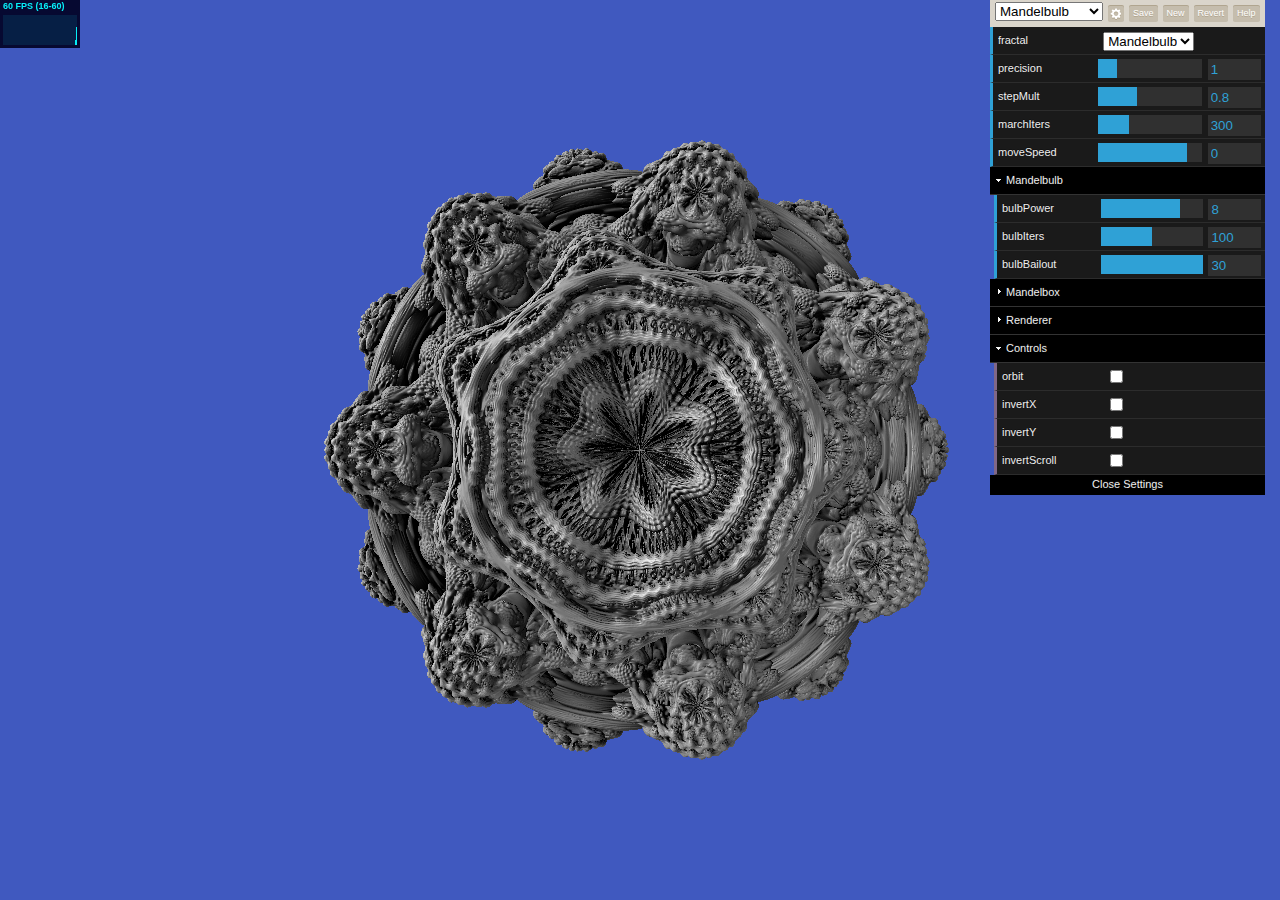
<file: index.html>
<!DOCTYPE html>
<html>
<head>
<meta http-equiv="Content-Type" content="text/html;charset=utf-8">
<title>3D Fractal Viewer</title>

<style type="text/css">
canvas:focus {
    outline: none;
}
/* remove the border */
body {
  border: 0;
  background-color: white;
  margin: 0;
}
/* make the canvas the size of the viewport */
canvas {
  width: 100vw;
  height: 100vh;
  display: block;
}
</style>
<script type="text/javascript" src="js/webgl-utils.js"></script>
<script type="text/javascript" src="js/initShaders2.js"></script>
<script type="text/javascript" src="js/MVnew.js"></script>
<script type="text/javascript" src="js/stats.min.js"></script>
<script type="text/javascript" src="js/dat.gui.min.js"></script>
<script type="text/javascript" src="js/fractal.js"></script>
</head>

<body>
<canvas id="gl-canvas" tabindex="1">
<!--<canvas id="gl-canvas" width="1920" height="1080" tabindex="1">-->
Oops ... your browser doesn't support the HTML5 canvas element
</canvas>
</body>
</html>
</file>
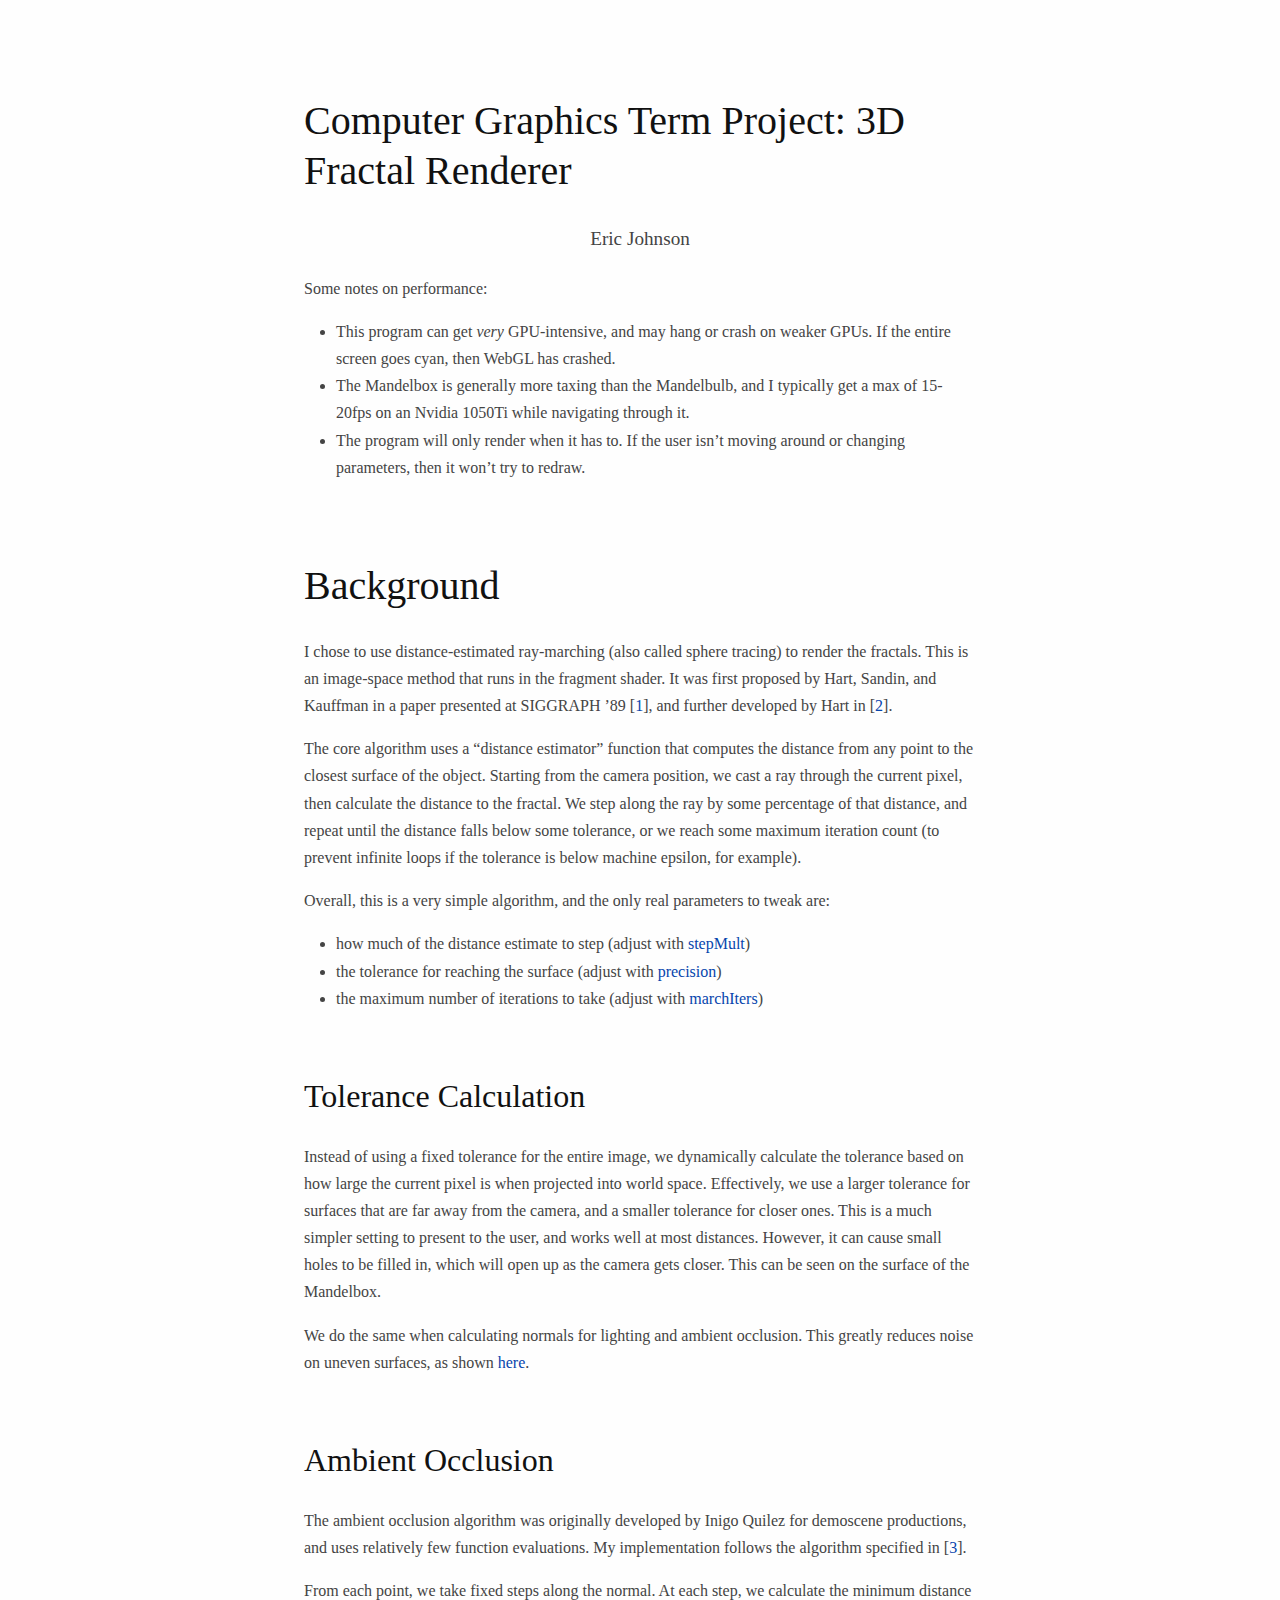
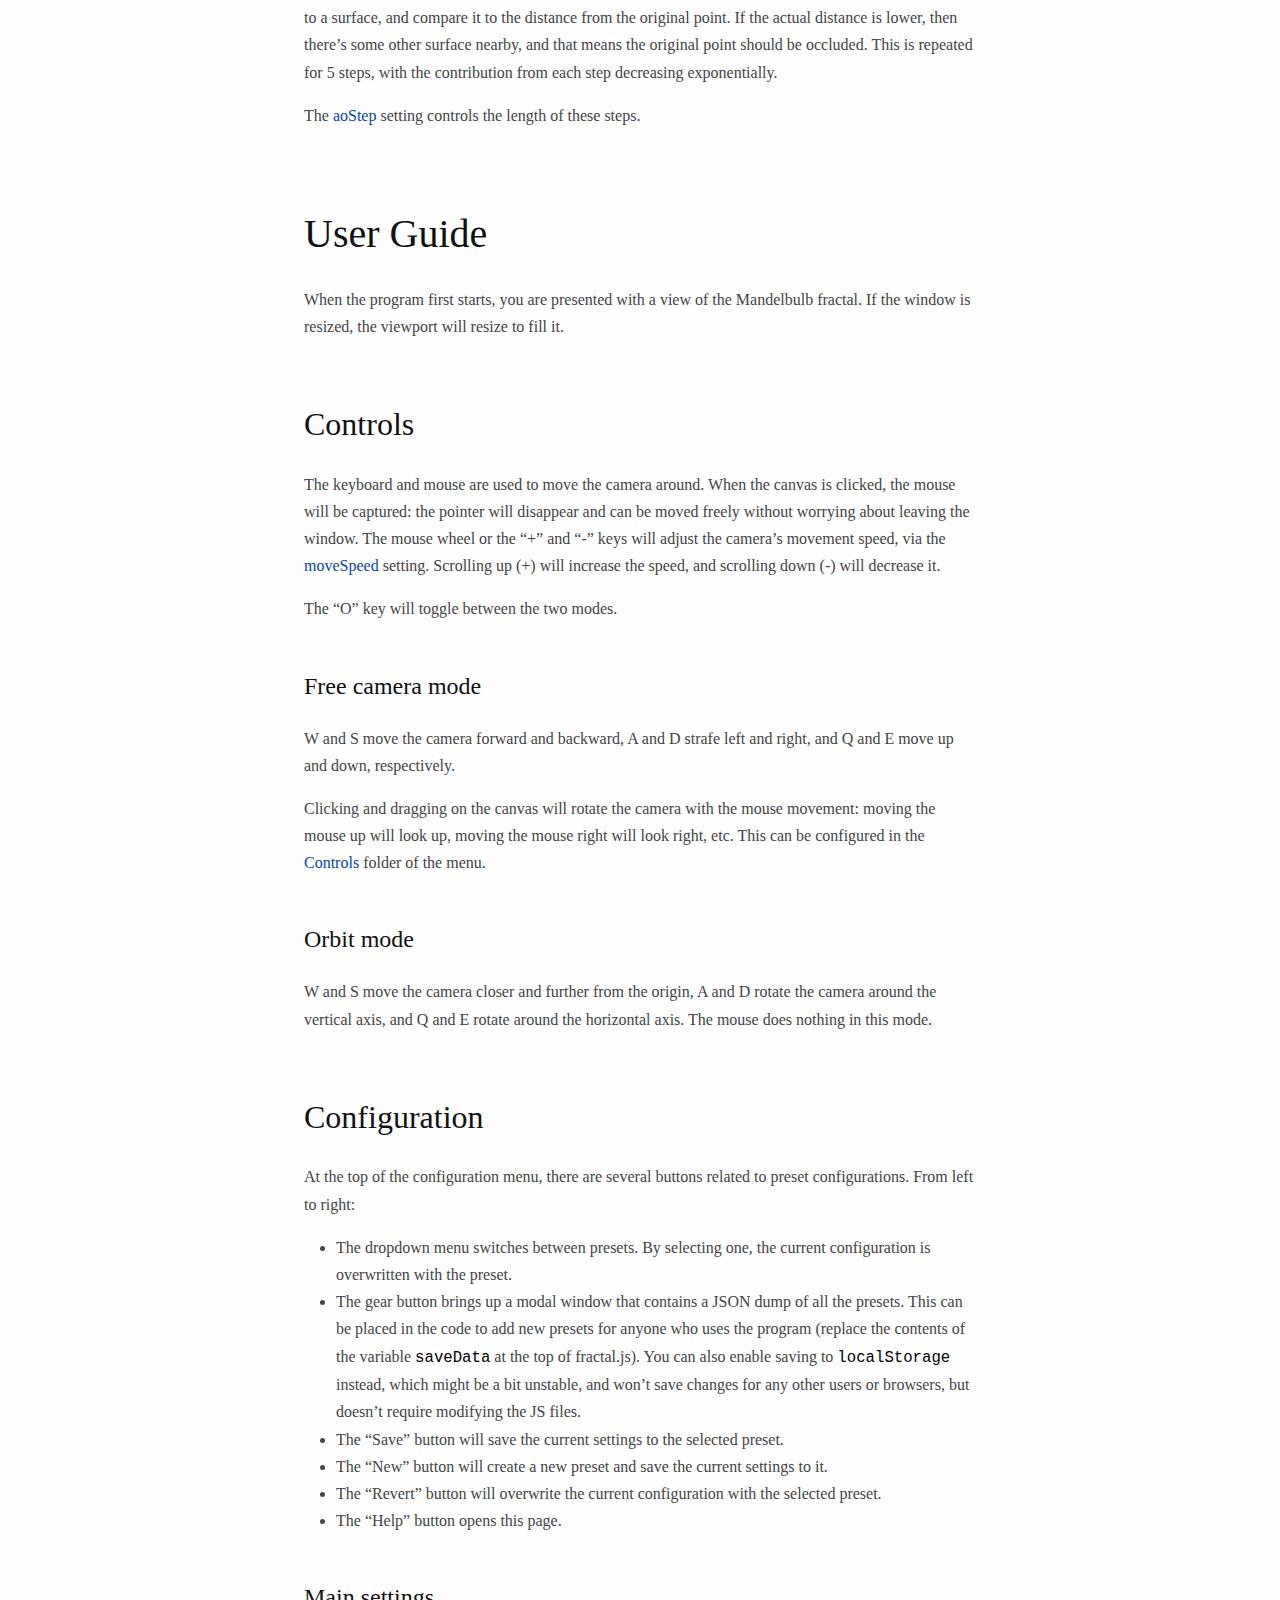
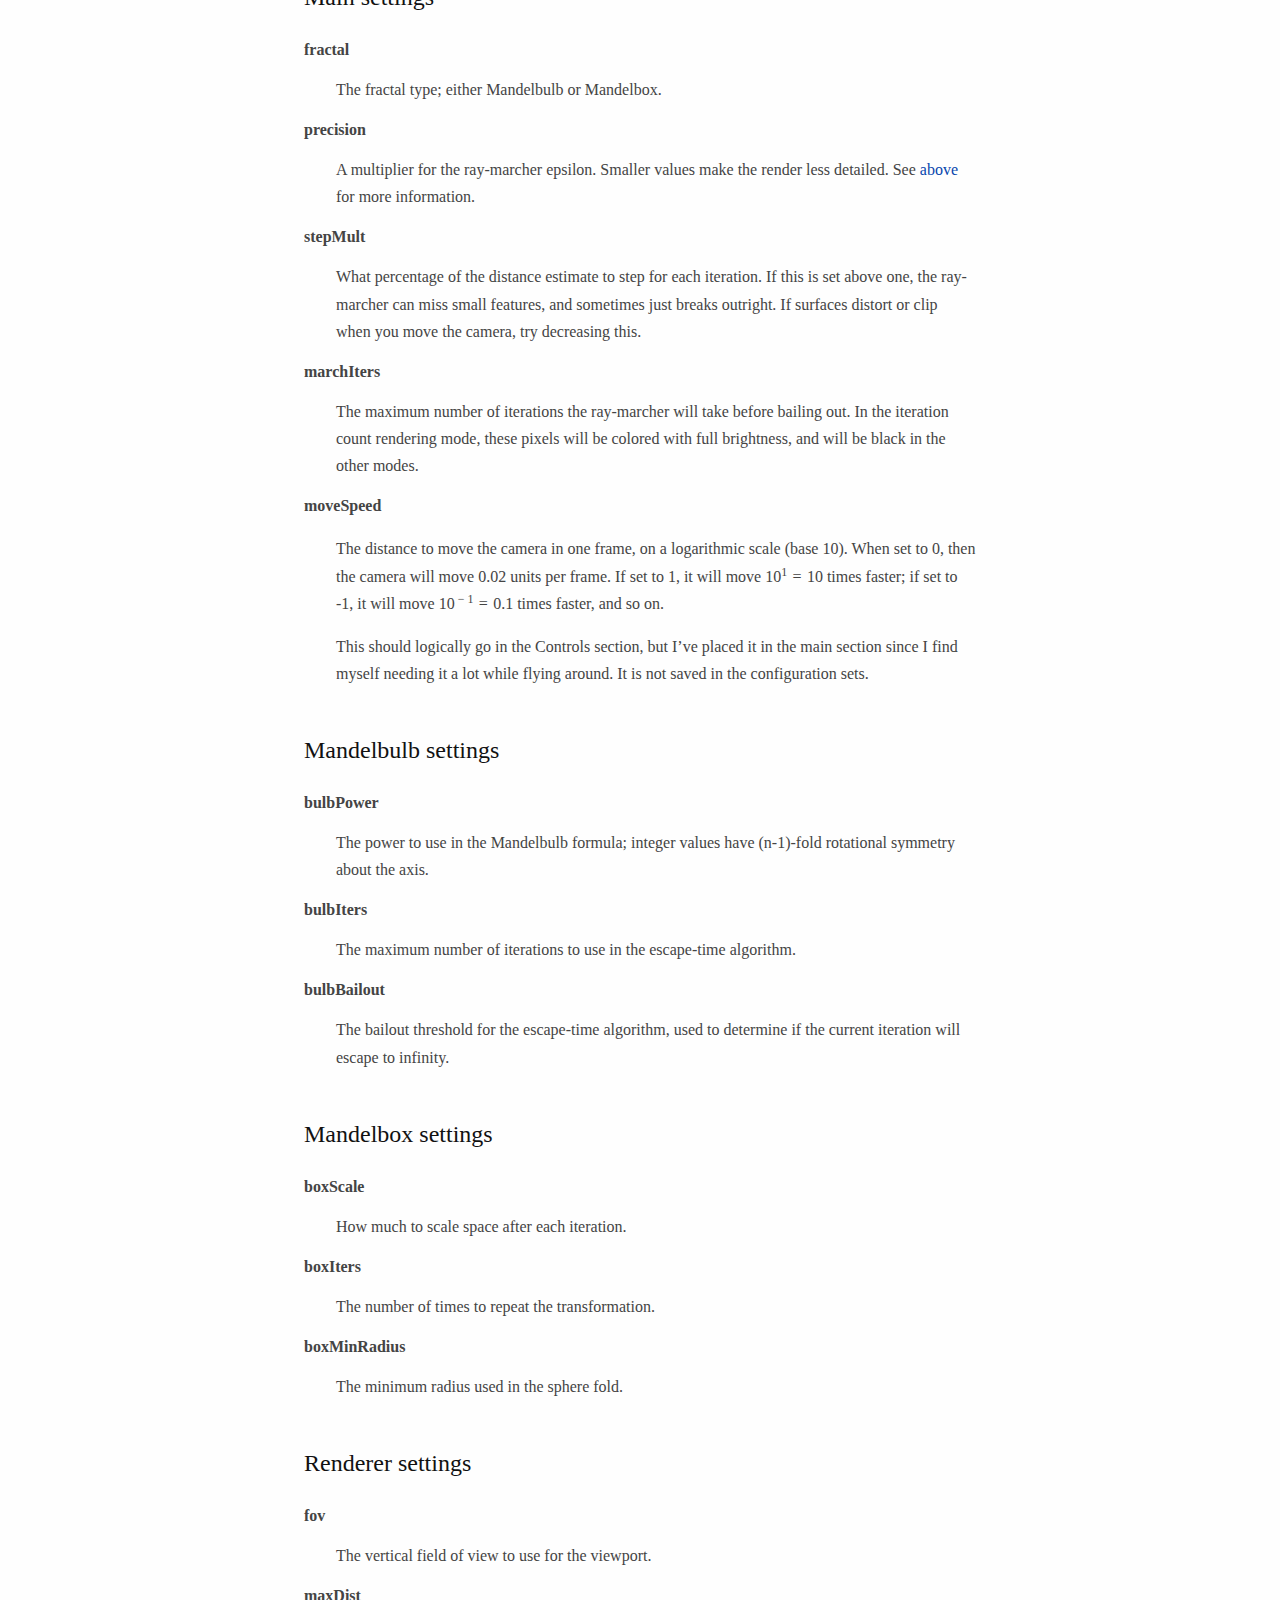
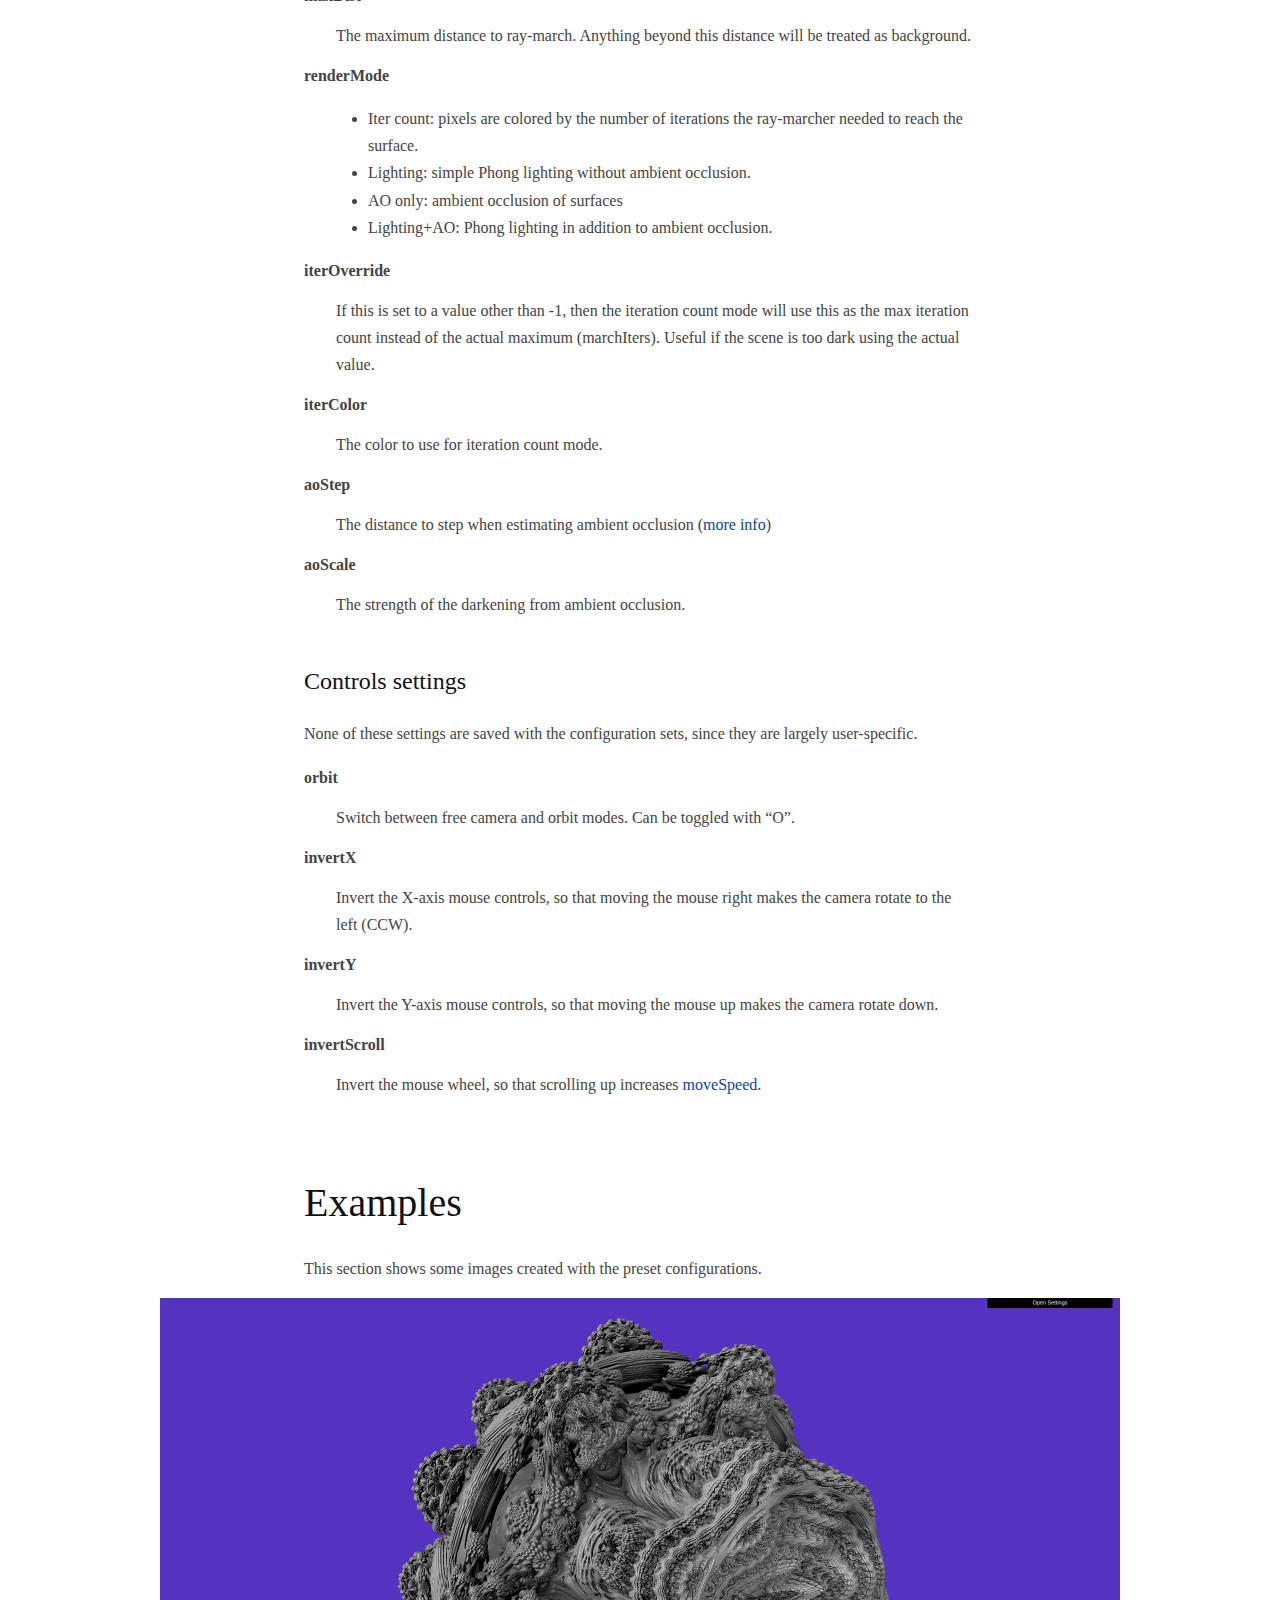
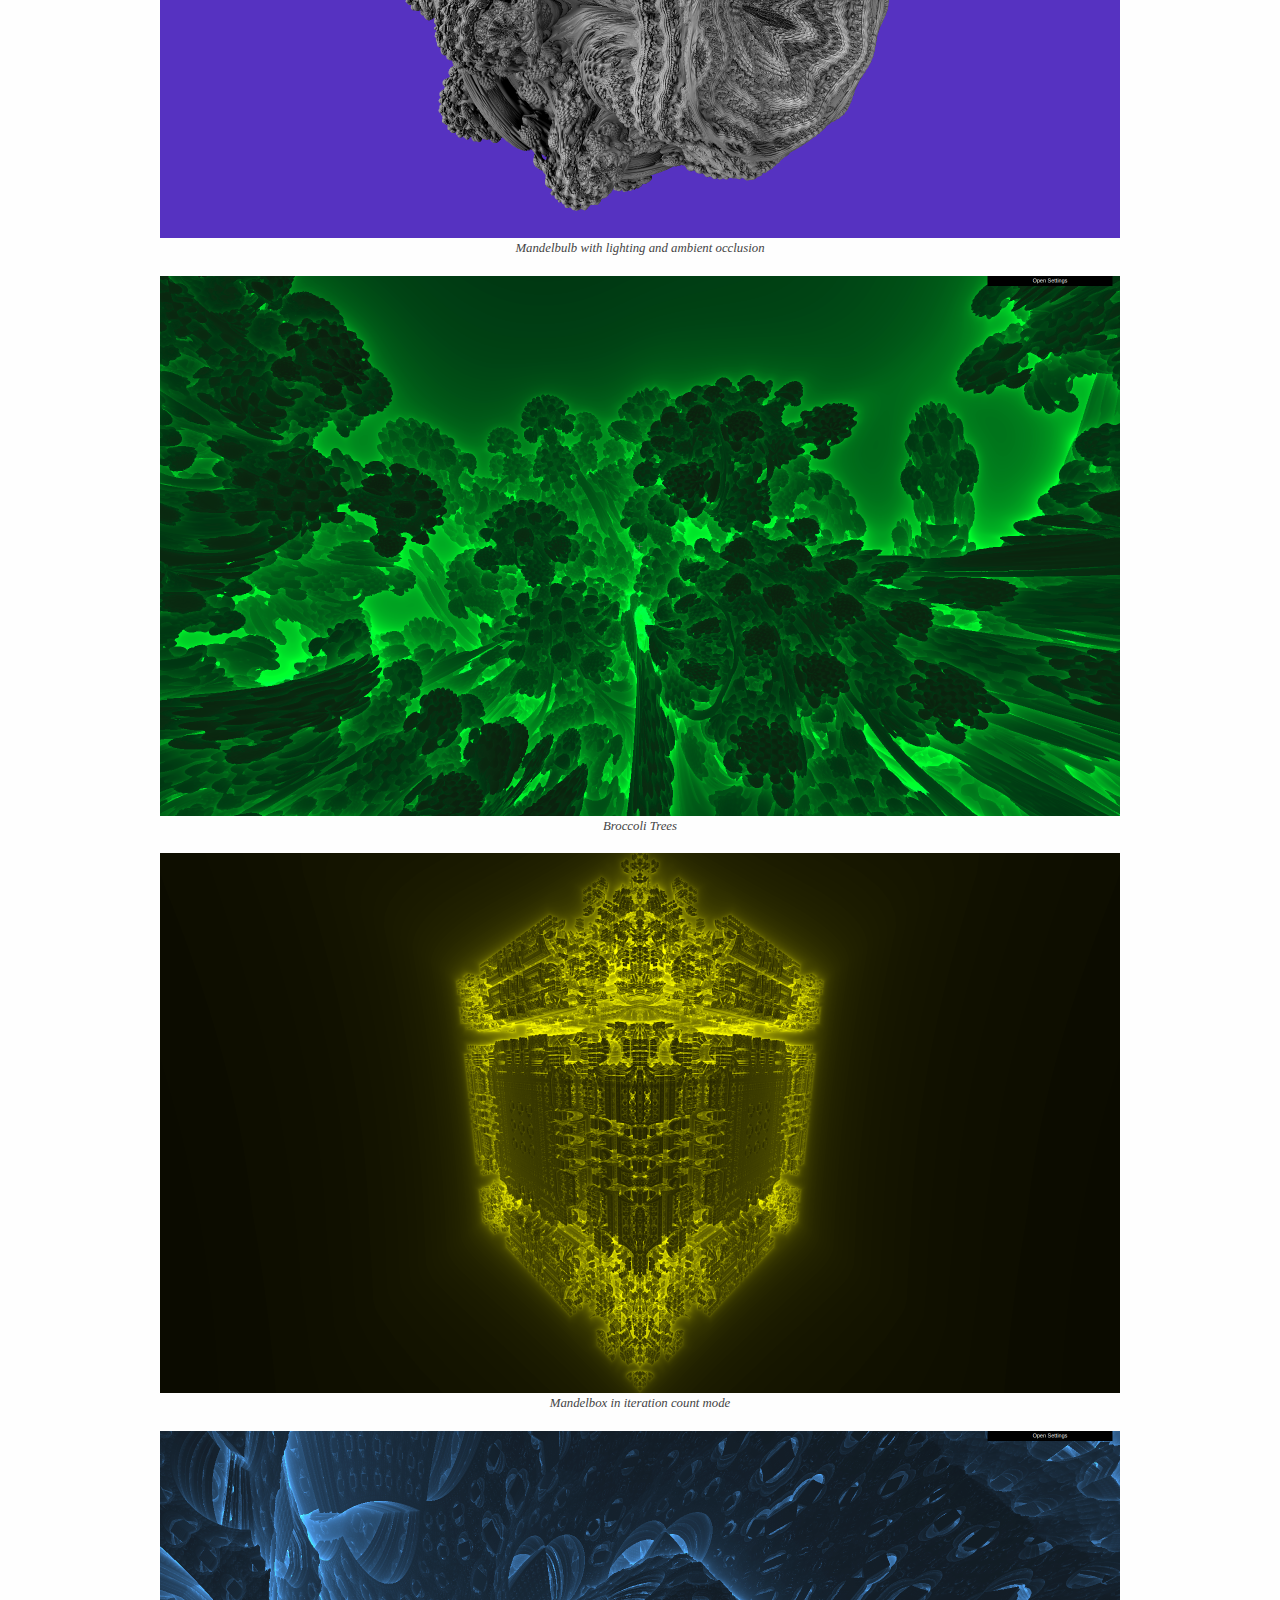
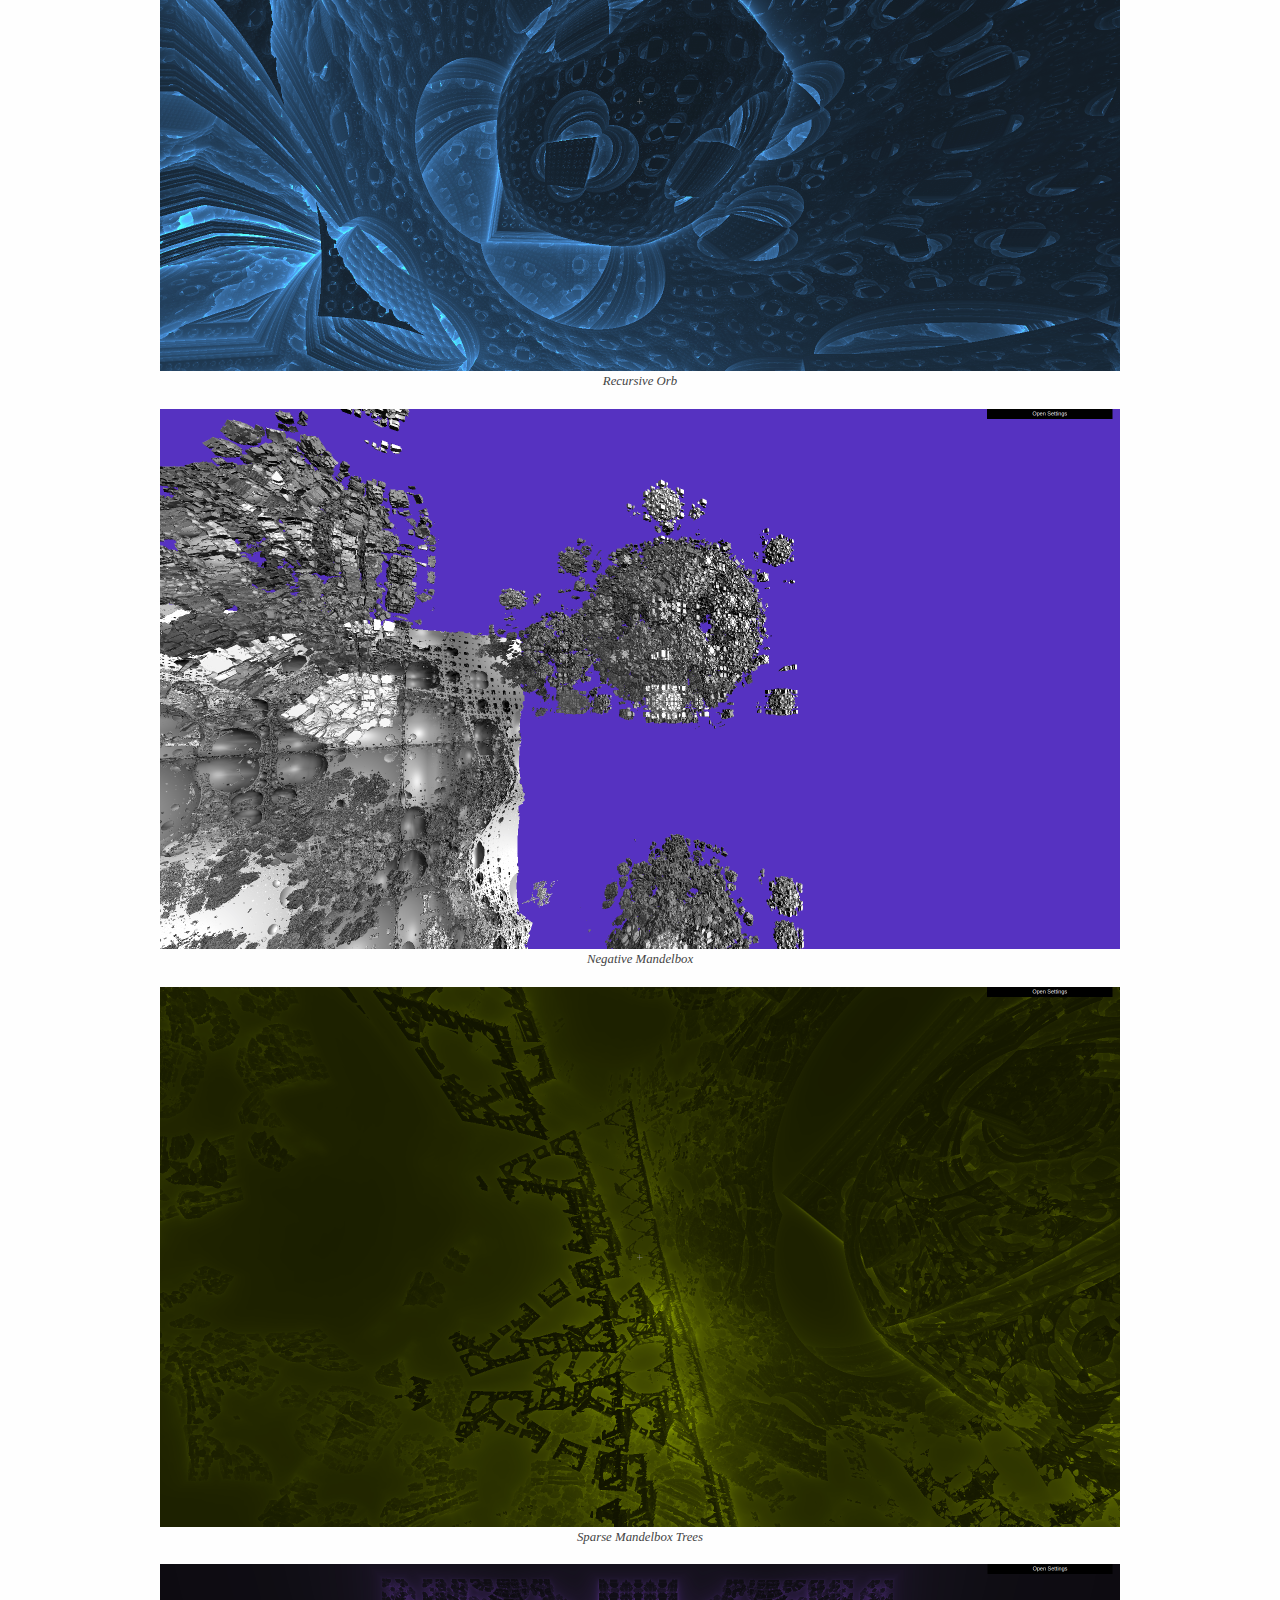
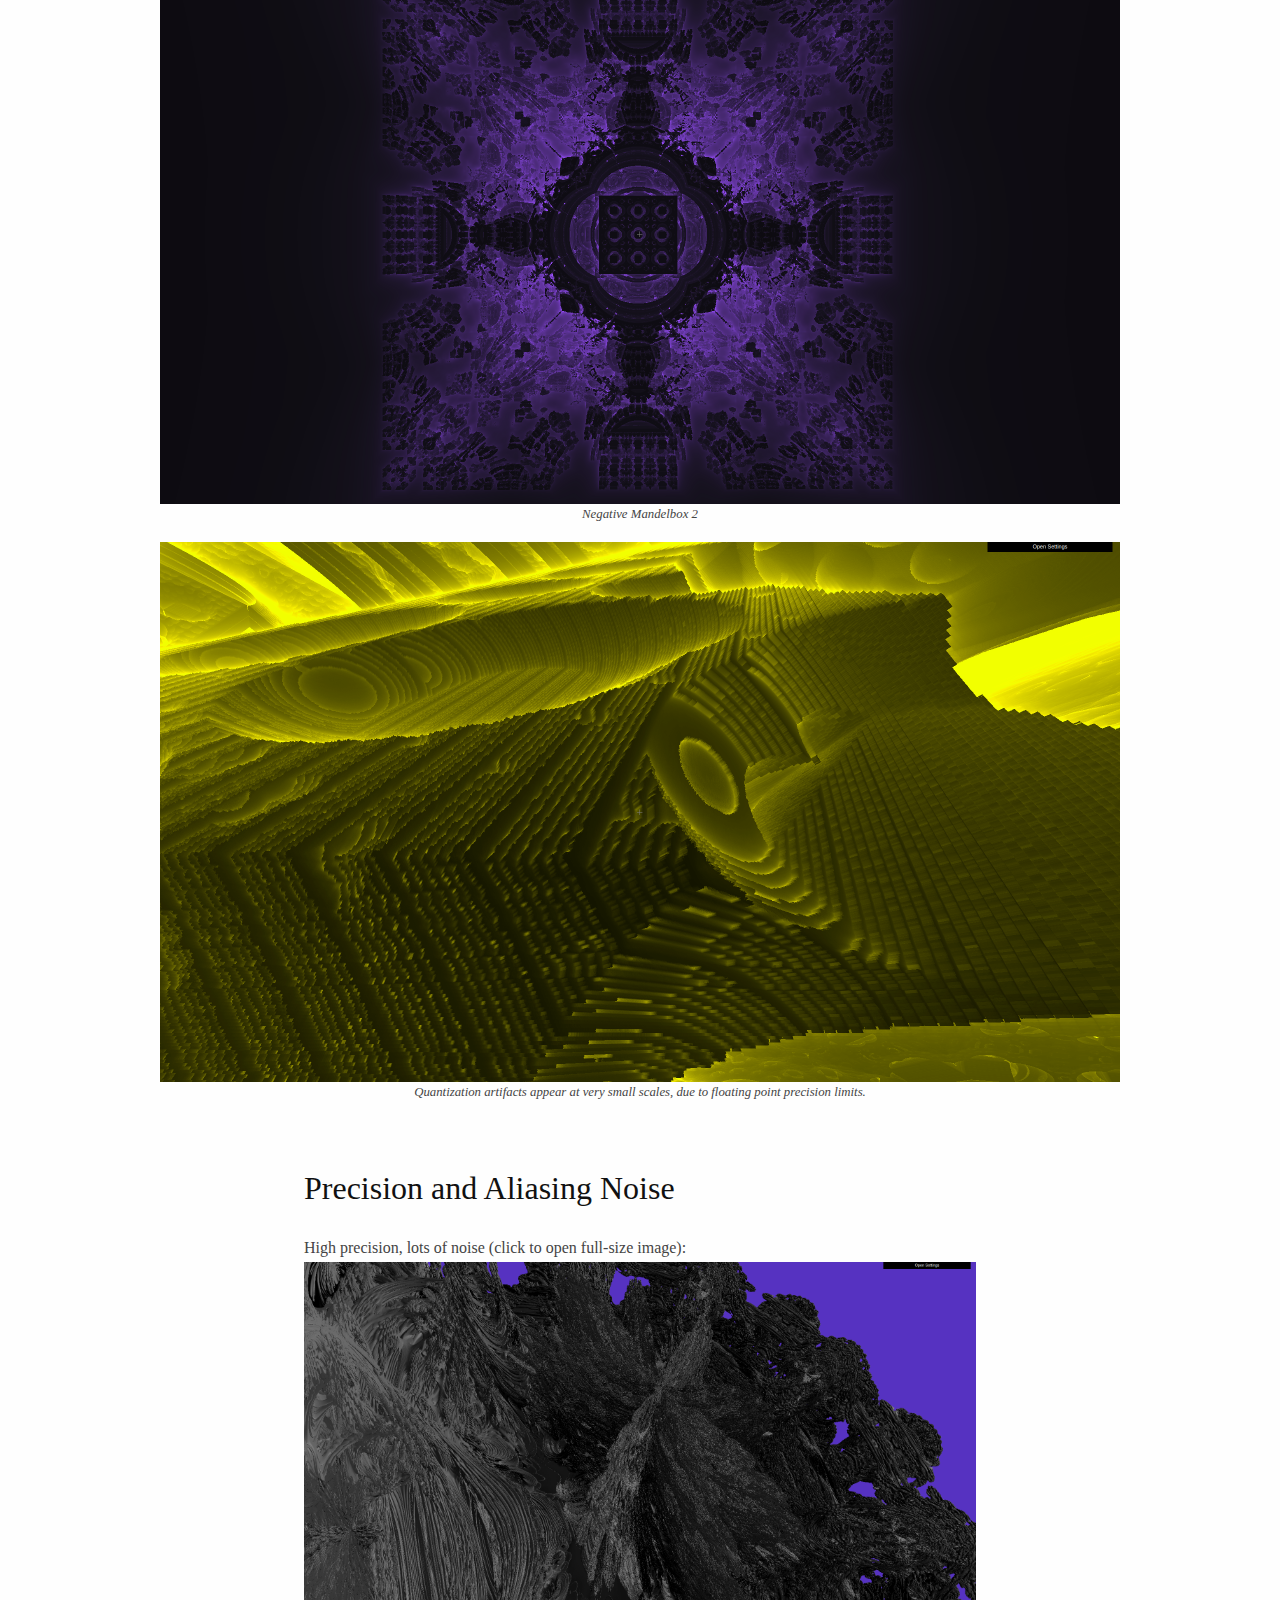
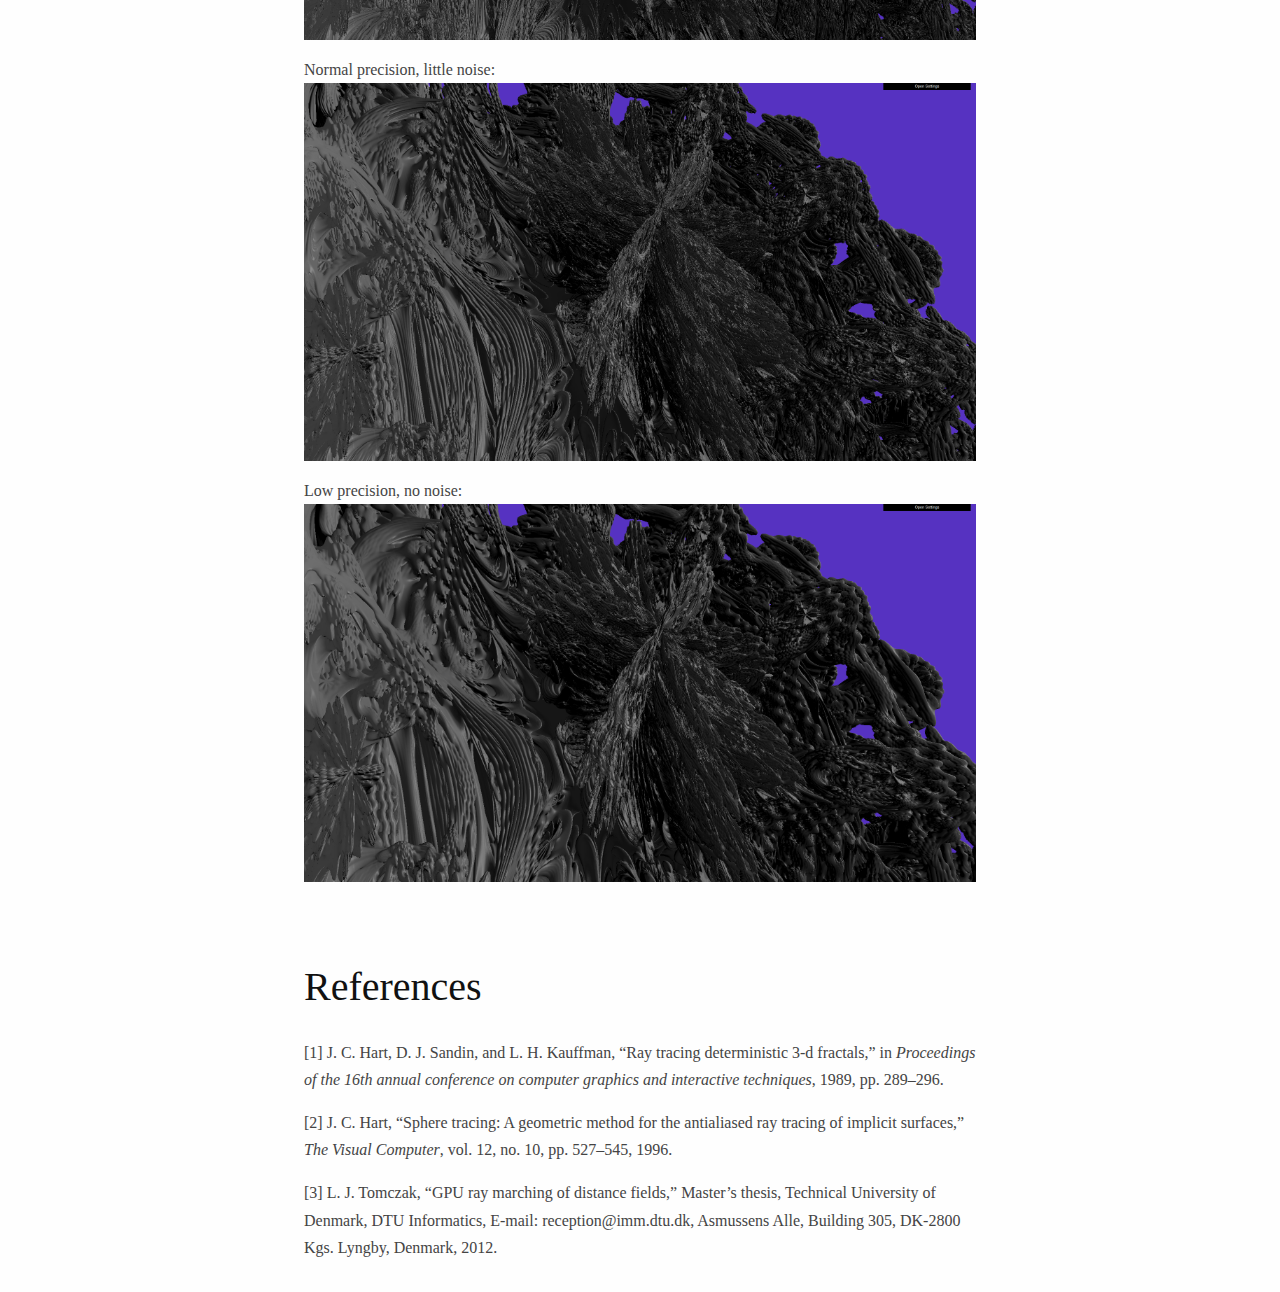
<file: manual.html>
<!DOCTYPE html>
<html xmlns="http://www.w3.org/1999/xhtml" lang="" xml:lang="">
<head>
  <meta charset="utf-8" />
  <meta name="generator" content="pandoc" />
  <meta name="viewport" content="width=device-width, initial-scale=1.0, user-scalable=yes" />
  <meta name="author" content="Eric Johnson" />
  <title>Computer Graphics Term Project: 3D Fractal Renderer</title>
  <style type="text/css">
      code{white-space: pre-wrap;}
      span.smallcaps{font-variant: small-caps;}
      span.underline{text-decoration: underline;}
      div.column{display: inline-block; vertical-align: top; width: 50%;}
  </style>
  <link rel="stylesheet" href="manual.css" />
  <!--[if lt IE 9]>
    <script src="//cdnjs.cloudflare.com/ajax/libs/html5shiv/3.7.3/html5shiv-printshiv.min.js"></script>
  <![endif]-->
</head>
<body>
<header id="title-block-header">
<h1 class="title">Computer Graphics Term Project: 3D Fractal Renderer</h1>
<p class="author">Eric Johnson</p>
</header>
<p>Some notes on performance:</p>
<ul>
<li>This program can get <em>very</em> GPU-intensive, and may hang or crash on weaker GPUs. If the entire screen goes cyan, then WebGL has crashed.</li>
<li>The Mandelbox is generally more taxing than the Mandelbulb, and I typically get a max of 15-20fps on an Nvidia 1050Ti while navigating through it.</li>
<li>The program will only render when it has to. If the user isn’t moving around or changing parameters, then it won’t try to redraw.</li>
</ul>
<h1 id="background">Background</h1>
<p>I chose to use distance-estimated ray-marching (also called sphere tracing) to render the fractals. This is an image-space method that runs in the fragment shader. It was first proposed by Hart, Sandin, and Kauffman in a paper presented at SIGGRAPH ’89 <span class="citation" data-cites="Hart:1989:RTD:74333.74363">[<a href="#ref-Hart:1989:RTD:74333.74363">1</a>]</span>, and further developed by Hart in <span class="citation" data-cites="hart1996">[<a href="#ref-hart1996">2</a>]</span>.</p>
<p>The core algorithm uses a “distance estimator” function that computes the distance from any point to the closest surface of the object. Starting from the camera position, we cast a ray through the current pixel, then calculate the distance to the fractal. We step along the ray by some percentage of that distance, and repeat until the distance falls below some tolerance, or we reach some maximum iteration count (to prevent infinite loops if the tolerance is below machine epsilon, for example).</p>
<p>Overall, this is a very simple algorithm, and the only real parameters to tweak are:</p>
<ul>
<li>how much of the distance estimate to step (adjust with <a href="#stepMult">stepMult</a>)</li>
<li>the tolerance for reaching the surface (adjust with <a href="#precision">precision</a>)</li>
<li>the maximum number of iterations to take (adjust with <a href="#marchIters">marchIters</a>)</li>
</ul>
<h2 id="tolerance-calculation">Tolerance Calculation</h2>
<p>Instead of using a fixed tolerance for the entire image, we dynamically calculate the tolerance based on how large the current pixel is when projected into world space. Effectively, we use a larger tolerance for surfaces that are far away from the camera, and a smaller tolerance for closer ones. This is a much simpler setting to present to the user, and works well at most distances. However, it can cause small holes to be filled in, which will open up as the camera gets closer. This can be seen on the surface of the Mandelbox.</p>
<p>We do the same when calculating normals for lighting and ambient occlusion. This greatly reduces noise on uneven surfaces, as shown <a href="#aliasing-comparison">here</a>.</p>
<h2 id="ambient-occlusion">Ambient Occlusion</h2>
<p>The ambient occlusion algorithm was originally developed by Inigo Quilez for demoscene productions, and uses relatively few function evaluations. My implementation follows the algorithm specified in <span class="citation" data-cites="gpu-ray-marching">[<a href="#ref-gpu-ray-marching">3</a>]</span>.</p>
<p>From each point, we take fixed steps along the normal. At each step, we calculate the minimum distance to a surface, and compare it to the distance from the original point. If the actual distance is lower, then there’s some other surface nearby, and that means the original point should be occluded. This is repeated for 5 steps, with the contribution from each step decreasing exponentially.</p>
<p>The <a href="#aoStep">aoStep</a> setting controls the length of these steps.</p>
<h1 id="user-guide">User Guide</h1>
<p>When the program first starts, you are presented with a view of the Mandelbulb fractal. If the window is resized, the viewport will resize to fill it.</p>
<h2 id="controls">Controls</h2>
<p>The keyboard and mouse are used to move the camera around. When the canvas is clicked, the mouse will be captured: the pointer will disappear and can be moved freely without worrying about leaving the window. The mouse wheel or the “+” and “-” keys will adjust the camera’s movement speed, via the <a href="#moveSpeed">moveSpeed</a> setting. Scrolling up (+) will increase the speed, and scrolling down (-) will decrease it.</p>
<p>The “O” key will toggle between the two modes.</p>
<h3 id="free-camera-mode">Free camera mode</h3>
<p>W and S move the camera forward and backward, A and D strafe left and right, and Q and E move up and down, respectively.</p>
<p>Clicking and dragging on the canvas will rotate the camera with the mouse movement: moving the mouse up will look up, moving the mouse right will look right, etc. This can be configured in the <a href="#controls-settings">Controls</a> folder of the menu.</p>
<h3 id="orbit-mode">Orbit mode</h3>
<p>W and S move the camera closer and further from the origin, A and D rotate the camera around the vertical axis, and Q and E rotate around the horizontal axis. The mouse does nothing in this mode.</p>
<h2 id="configuration">Configuration</h2>
<p>At the top of the configuration menu, there are several buttons related to preset configurations. From left to right:</p>
<ul>
<li>The dropdown menu switches between presets. By selecting one, the current configuration is overwritten with the preset.</li>
<li>The gear button brings up a modal window that contains a JSON dump of all the presets. This can be placed in the code to add new presets for anyone who uses the program (replace the contents of the variable <code>saveData</code> at the top of fractal.js). You can also enable saving to <code>localStorage</code> instead, which might be a bit unstable, and won’t save changes for any other users or browsers, but doesn’t require modifying the JS files.</li>
<li>The “Save” button will save the current settings to the selected preset.</li>
<li>The “New” button will create a new preset and save the current settings to it.</li>
<li>The “Revert” button will overwrite the current configuration with the selected preset.</li>
<li>The “Help” button opens this page.</li>
</ul>
<h3 id="main-settings">Main settings</h3>
<dl>
<dt><span id="fractal"><strong>fractal</strong></span></dt>
<dd>The fractal type; either Mandelbulb or Mandelbox.
</dd>
<dt><span id="precision"><strong>precision</strong></span></dt>
<dd>A multiplier for the ray-marcher epsilon. Smaller values make the render less detailed. See <a href="#tolerance-calculation">above</a> for more information.
</dd>
<dt><span id="stepMult"><strong>stepMult</strong></span></dt>
<dd>What percentage of the distance estimate to step for each iteration. If this is set above one, the ray-marcher can miss small features, and sometimes just breaks outright. If surfaces distort or clip when you move the camera, try decreasing this.
</dd>
<dt><span id="marchIters"><strong>marchIters</strong></span></dt>
<dd>The maximum number of iterations the ray-marcher will take before bailing out. In the iteration count rendering mode, these pixels will be colored with full brightness, and will be black in the other modes.
</dd>
<dt><span id="moveSpeed"><strong>moveSpeed</strong></span></dt>
<dd><p>The distance to move the camera in one frame, on a logarithmic scale (base 10). When set to 0, then the camera will move 0.02 units per frame. If set to 1, it will move <span class="math inline">10<sup>1</sup> = 10</span> times faster; if set to -1, it will move <span class="math inline">10<sup> − 1</sup> = 0.1</span> times faster, and so on.</p>
<p>This should logically go in the Controls section, but I’ve placed it in the main section since I find myself needing it a lot while flying around. It is not saved in the configuration sets.</p>
</dd>
</dl>
<h3 id="mandelbulb-settings">Mandelbulb settings</h3>
<dl>
<dt><span id="bulbPower"><strong>bulbPower</strong></span></dt>
<dd>The power to use in the Mandelbulb formula; integer values have (n-1)-fold rotational symmetry about the axis.
</dd>
<dt><span id="bulbIters"><strong>bulbIters</strong></span></dt>
<dd>The maximum number of iterations to use in the escape-time algorithm.
</dd>
<dt><span id="bulbBailout"><strong>bulbBailout</strong></span></dt>
<dd>The bailout threshold for the escape-time algorithm, used to determine if the current iteration will escape to infinity.
</dd>
</dl>
<h3 id="mandelbox-settings">Mandelbox settings</h3>
<dl>
<dt><span id="boxScale"><strong>boxScale</strong></span></dt>
<dd>How much to scale space after each iteration.
</dd>
<dt><span id="boxIters"><strong>boxIters</strong></span></dt>
<dd>The number of times to repeat the transformation.
</dd>
<dt><span id="boxMinRadius"><strong>boxMinRadius</strong></span></dt>
<dd>The minimum radius used in the sphere fold.
</dd>
</dl>
<h3 id="renderer-settings">Renderer settings</h3>
<dl>
<dt><span id="fov"><strong>fov</strong></span></dt>
<dd>The vertical field of view to use for the viewport.
</dd>
<dt><span id="maxDist"><strong>maxDist</strong></span></dt>
<dd>The maximum distance to ray-march. Anything beyond this distance will be treated as background.
</dd>
<dt><span id="renderMode"><strong>renderMode</strong></span></dt>
<dd><ul>
<li>Iter count: pixels are colored by the number of iterations the ray-marcher needed to reach the surface.</li>
<li>Lighting: simple Phong lighting without ambient occlusion.</li>
<li>AO only: ambient occlusion of surfaces</li>
<li>Lighting+AO: Phong lighting in addition to ambient occlusion.</li>
</ul>
</dd>
<dt><span id="iterOverride"><strong>iterOverride</strong></span></dt>
<dd>If this is set to a value other than -1, then the iteration count mode will use this as the max iteration count instead of the actual maximum (marchIters). Useful if the scene is too dark using the actual value.
</dd>
<dt><span id="iterColor"><strong>iterColor</strong></span></dt>
<dd>The color to use for iteration count mode.
</dd>
<dt><span id="aoStep"><strong>aoStep</strong></span></dt>
<dd>The distance to step when estimating ambient occlusion (<a href="#ambient-occlusion">more info</a>)
</dd>
<dt><span id="aoScale"><strong>aoScale</strong></span></dt>
<dd>The strength of the darkening from ambient occlusion.
</dd>
</dl>
<h3 id="controls-settings">Controls settings</h3>
<p>None of these settings are saved with the configuration sets, since they are largely user-specific.</p>
<dl>
<dt><span id="orbit"><strong>orbit</strong></span></dt>
<dd>Switch between free camera and orbit modes. Can be toggled with “O”.
</dd>
<dt><span id="invertX"><strong>invertX</strong></span></dt>
<dd>Invert the X-axis mouse controls, so that moving the mouse right makes the camera rotate to the left (CCW).
</dd>
<dt><span id="invertY"><strong>invertY</strong></span></dt>
<dd>Invert the Y-axis mouse controls, so that moving the mouse up makes the camera rotate down.
</dd>
<dt><span id="invertScroll"><strong>invertScroll</strong></span></dt>
<dd>Invert the mouse wheel, so that scrolling up increases <a href="#moveSpeed">moveSpeed</a>.
</dd>
</dl>
<h1 id="examples">Examples</h1>
<p>This section shows some images created with the preset configurations.</p>
<figure>
<img src="images/mandelbulb.png" alt="Mandelbulb with lighting and ambient occlusion" id="img-mandelbulb" style="height:40.0%" width="960" /><figcaption>Mandelbulb with lighting and ambient occlusion</figcaption>
</figure>
<figure>
<img src="images/broccoli-trees.png" alt="Broccoli Trees" id="img-broccoli-trees" style="height:40.0%" width="960" /><figcaption>Broccoli Trees</figcaption>
</figure>
<figure>
<img src="images/pretty-mandelbox.png" alt="Mandelbox in iteration count mode" id="img-mandelbox" style="height:40.0%" width="960" /><figcaption>Mandelbox in iteration count mode</figcaption>
</figure>
<figure>
<img src="images/orb.png" alt="Recursive Orb" id="img-orb" style="height:40.0%" width="960" /><figcaption>Recursive Orb</figcaption>
</figure>
<figure>
<img src="images/negative-mandelbox.png" alt="Negative Mandelbox" id="img-negative-mandelbox" style="height:40.0%" width="960" /><figcaption>Negative Mandelbox</figcaption>
</figure>
<figure>
<img src="images/sparse-mandelbox-trees.png" alt="Sparse Mandelbox Trees" id="img-sparse-trees" style="height:40.0%" width="960" /><figcaption>Sparse Mandelbox Trees</figcaption>
</figure>
<figure>
<img src="images/negative-mandelbox-2.png" alt="Negative Mandelbox 2" id="img-negative-mandelbox-2" style="height:40.0%" width="960" /><figcaption>Negative Mandelbox 2</figcaption>
</figure>
<figure>
<img src="images/quantization.png" alt="Quantization artifacts appear at very small scales, due to floating point precision limits." id="img-quantization" style="height:40.0%" width="960" /><figcaption>Quantization artifacts appear at very small scales, due to floating point precision limits.</figcaption>
</figure>

<h2 id="precision-and-aliasing-noise">Precision and Aliasing Noise</h2>
<p>High precision, lots of noise (click to open full-size image):<br />
<a href="images/precision-3.0.png"><img src="images/precision-3.0.png" alt="High precision, lots of noise" id="img-precision-high" width="960" /></a></p>
<p>Normal precision, little noise:<br />
<a href="images/precision-1.0.png"><img src="images/precision-1.0.png" alt="Normal precision, little noise" id="img-precision-normal" width="960" /></a></p>
<p>Low precision, no noise:<br />
<a href="images/precision-0.5.png"><img src="images/precision-0.5.png" alt="Low precision, no noise" id="img-precision-low" width="960" /></a></p>
<h1 id="references" class="unnumbered">References</h1>
<div id="refs" class="references">
<div id="ref-Hart:1989:RTD:74333.74363">
<p>[1] J. C. Hart, D. J. Sandin, and L. H. Kauffman, “Ray tracing deterministic 3-d fractals,” in <em>Proceedings of the 16th annual conference on computer graphics and interactive techniques</em>, 1989, pp. 289–296.</p>
</div>
<div id="ref-hart1996">
<p>[2] J. C. Hart, “Sphere tracing: A geometric method for the antialiased ray tracing of implicit surfaces,” <em>The Visual Computer</em>, vol. 12, no. 10, pp. 527–545, 1996.</p>
</div>
<div id="ref-gpu-ray-marching">
<p>[3] L. J. Tomczak, “GPU ray marching of distance fields,” Master’s thesis, Technical University of Denmark, DTU Informatics, E-mail: reception@imm.dtu.dk, Asmussens Alle, Building 305, DK-2800 Kgs. Lyngby, Denmark, 2012.</p>
</div>
</div>
</body>
</html>
</file>
<file: manual.css>
/*
 * From https://gist.github.com/killercup/5917178.
 */

html {
  font-size: 100%;
  overflow-y: scroll;
  -webkit-text-size-adjust: 100%;
  -ms-text-size-adjust: 100%;
}

body {
  color: #444;
  font-family: Georgia, Palatino, 'Palatino Linotype', Times, 'Times New Roman', serif;
  font-size: 12px;
  line-height: 1.7;
  padding: 1em;
  margin: auto;
  max-width: 42em;
  background: #fefefe;
}

a {
  color: #0645ad;
  text-decoration: none;
}

a:visited {
  color: #0b0080;
}

a:hover {
  color: #06e;
}

a:active {
  color: #faa700;
}

a:focus {
  outline: thin dotted;
}

*::-moz-selection {
  background: rgba(255, 255, 0, 0.3);
  color: #000;
}

*::selection {
  background: rgba(255, 255, 0, 0.3);
  color: #000;
}

a::-moz-selection {
  background: rgba(255, 255, 0, 0.3);
  color: #0645ad;
}

a::selection {
  background: rgba(255, 255, 0, 0.3);
  color: #0645ad;
}

p {
  margin: 1em 0;
}

img {
  max-width: 100%;
}

h1, h2, h3, h4, h5, h6 {
  color: #111;
  line-height: 125%;
  margin-top: 2em;
  font-weight: normal;
}

h4, h5, h6 {
  font-weight: bold;
}

h1 {
  font-size: 2.5em;
}

h2 {
  font-size: 2em;
}

h3 {
  font-size: 1.5em;
}

h4 {
  font-size: 1.2em;
}

h5 {
  font-size: 1em;
}

h6 {
  font-size: 0.9em;
}

blockquote {
  color: #666666;
  margin: 0;
  padding-left: 3em;
  border-left: 0.5em #EEE solid;
}

hr {
  display: block;
  height: 2px;
  border: 0;
  border-top: 1px solid #aaa;
  border-bottom: 1px solid #eee;
  margin: 1em 0;
  padding: 0;
}

pre, code, kbd, samp {
  color: #000;
  font-family: monospace, monospace;
  _font-family: 'courier new', monospace;
  font-size: 0.98em;
}

pre {
  white-space: pre;
  white-space: pre-wrap;
  word-wrap: break-word;
}

b, strong {
  font-weight: bold;
}

dfn {
  font-style: italic;
}

ins {
  background: #ff9;
  color: #000;
  text-decoration: none;
}

mark {
  background: #ff0;
  color: #000;
  font-style: italic;
  font-weight: bold;
}

sub, sup {
  font-size: 75%;
  line-height: 0;
  position: relative;
  vertical-align: baseline;
}

sup {
  top: -0.5em;
}

sub {
  bottom: -0.25em;
}

ul, ol {
  margin: 1em 0;
  padding: 0 0 0 2em;
}

li p:last-child {
  margin-bottom: 0;
}

ul ul, ol ol {
  margin: .3em 0;
}

dl {
  margin-bottom: 1em;
}

dt {
  font-weight: bold;
  margin-bottom: .8em;
}

dd {
  margin: 0 0 .8em 2em;
}

dd:last-child {
  margin-bottom: 0;
}

img {
  border: 0;
  -ms-interpolation-mode: bicubic;
  vertical-align: middle;
}

figure {
  display: block;
  text-align: center;
  margin: 1em 0;
}

figure img {
  border: none;
  margin: 0 auto;
  max-width: calc(100vw - 3em);
  margin-left: calc(50% - 50vw);
  margin-right: calc(50% - 50vw);
}

figcaption {
  font-size: 0.8em;
  font-style: italic;
  margin: 0 0 .8em;
}

table {
  margin-bottom: 2em;
  border-bottom: 1px solid #ddd;
  border-right: 1px solid #ddd;
  border-spacing: 0;
  border-collapse: collapse;
}

table th {
  padding: .2em 1em;
  background-color: #eee;
  border-top: 1px solid #ddd;
  border-left: 1px solid #ddd;
}

table td {
  padding: .2em 1em;
  border-top: 1px solid #ddd;
  border-left: 1px solid #ddd;
  vertical-align: top;
}

.author {
  font-size: 1.2em;
  text-align: center;
}

@media only screen and (min-width: 480px) {
  body {
    font-size: 14px;
  }
}
@media only screen and (min-width: 768px) {
  body {
    font-size: 16px;
  }
}
@media print {
  * {
    background: transparent !important;
    color: black !important;
    filter: none !important;
    -ms-filter: none !important;
  }

  body {
    font-size: 12pt;
    max-width: 100%;
  }

  a, a:visited {
    text-decoration: underline;
  }

  hr {
    height: 1px;
    border: 0;
    border-bottom: 1px solid black;
  }

  a[href]:after {
    content: " (" attr(href) ")";
  }

  abbr[title]:after {
    content: " (" attr(title) ")";
  }

  .ir a:after, a[href^="javascript:"]:after, a[href^="#"]:after {
    content: "";
  }

  pre, blockquote {
    border: 1px solid #999;
    padding-right: 1em;
    page-break-inside: avoid;
  }

  tr, img {
    page-break-inside: avoid;
  }

  img {
    max-width: 100% !important;
  }

  @page :left {
    margin: 15mm 20mm 15mm 10mm;
  }

  @page :right {
    margin: 15mm 10mm 15mm 20mm;
  }

  p, h2, h3 {
    orphans: 3;
    widows: 3;
  }

  h2, h3 {
    page-break-after: avoid;
  }
}
</file>
